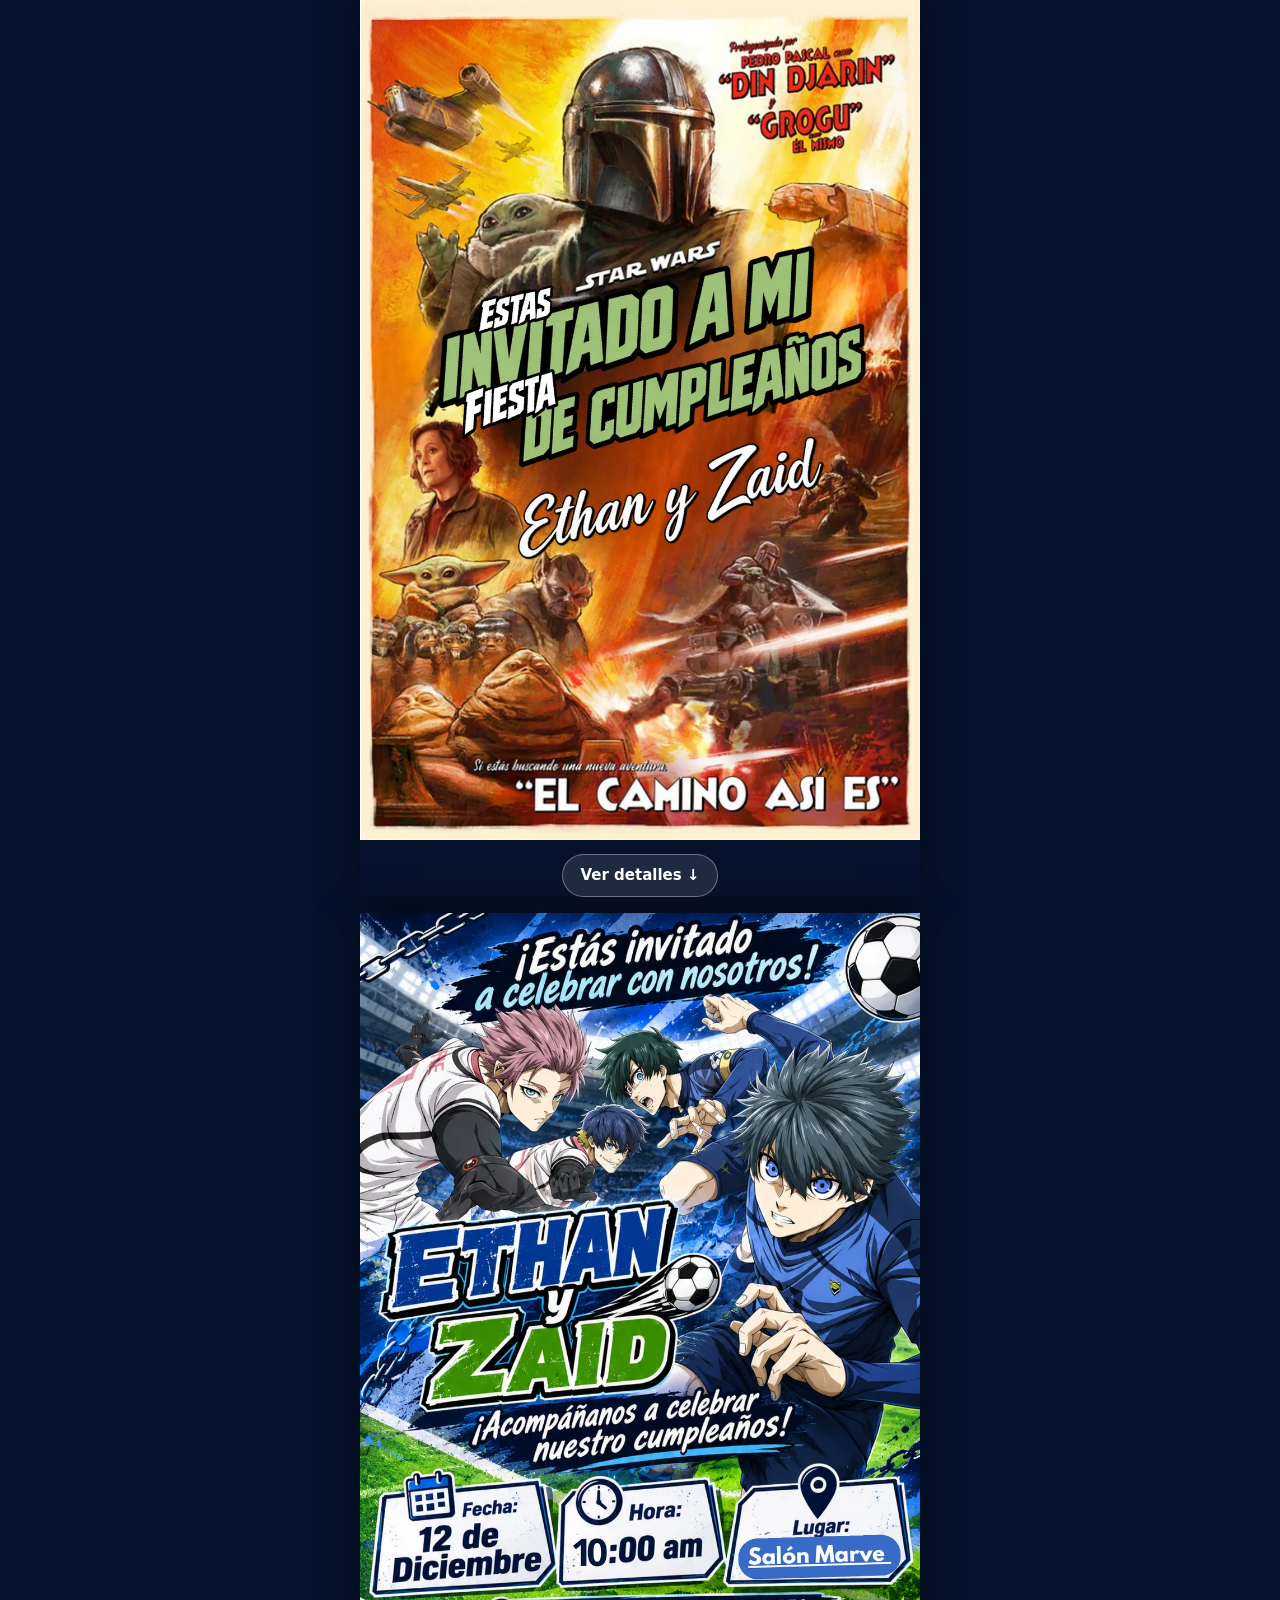
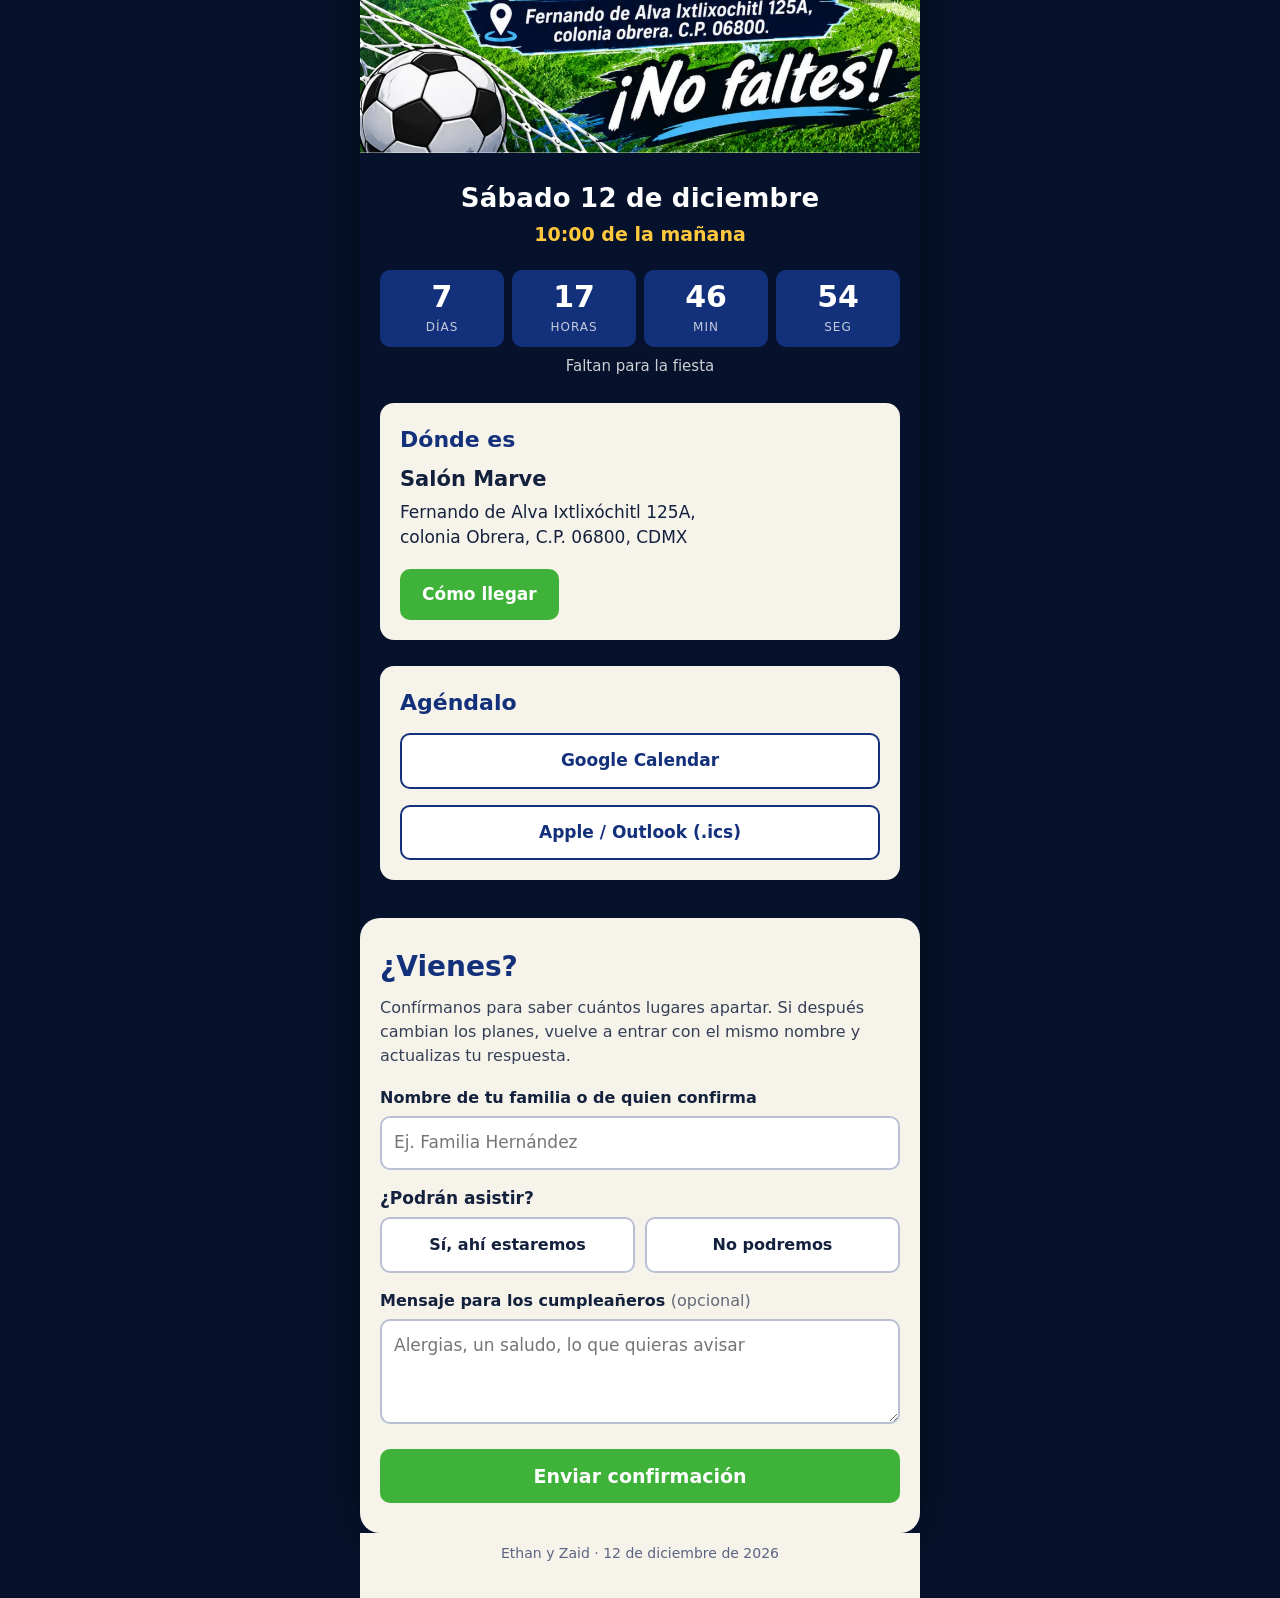
<file: index.html>
<!doctype html>
<html lang="es-MX">
<head>
<meta charset="utf-8">
<meta name="viewport" content="width=device-width, initial-scale=1, viewport-fit=cover">
<title>Cumpleaños de Ethan y Zaid · 12 de diciembre</title>
<meta name="description" content="Ethan y Zaid te invitan a su cumpleaños: sábado 12 de diciembre, 10:00 am, Salón Marve (Col. Obrera, CDMX). Confirma tu asistencia aquí.">
<meta name="theme-color" content="#0a1a3d">
<link rel="canonical" href="https://lalo0790.github.io/cumple-ethan-zaid/">
<meta property="og:type" content="website">
<meta property="og:locale" content="es_MX">
<meta property="og:site_name" content="Cumpleaños de Ethan y Zaid">
<meta property="og:title" content="Estás invitado al cumple de Ethan y Zaid ⚽">
<meta property="og:description" content="Sábado 12 de diciembre, 10:00 am · Salón Marve, Col. Obrera. Entra para confirmar si vienes.">
<meta property="og:url" content="https://lalo0790.github.io/cumple-ethan-zaid/">
<meta property="og:image" content="https://lalo0790.github.io/cumple-ethan-zaid/img/og.jpg">
<meta property="og:image:width" content="1200">
<meta property="og:image:height" content="630">
<meta name="twitter:card" content="summary_large_image">
<meta name="twitter:image" content="https://lalo0790.github.io/cumple-ethan-zaid/img/og.jpg">
<link rel="icon" href="data:image/svg+xml,%3Csvg xmlns='http://www.w3.org/2000/svg' viewBox='0 0 100 100'%3E%3Ctext y='.9em' font-size='90'%3E⚽%3C/text%3E%3C/svg%3E">
<link rel="stylesheet" href="css/style.css">
</head>
<body>

<header class="portada">
  <picture>
    <source srcset="img/invitacion-1.webp" type="image/webp">
    <img src="img/invitacion-1.jpg" width="1000" height="1500" alt="Invitación: Estás invitado a mi fiesta de cumpleaños, Ethan y Zaid. El camino así es." fetchpriority="high">
  </picture>
  <a class="bajar" href="#detalles" aria-label="Ver los detalles">Ver detalles ↓</a>
</header>

<main>
  <section id="detalles" class="bloque">
    <picture>
      <source srcset="img/invitacion-2.webp" type="image/webp">
      <img class="cartel" src="img/invitacion-2.jpg" width="1000" height="1500" alt="Ethan y Zaid te invitan a celebrar su cumpleaños el 12 de diciembre a las 10:00 am en el Salón Marve." loading="lazy">
    </picture>

    <div class="cuando">
      <p class="dia">Sábado 12 de diciembre</p>
      <p class="hora">10:00 de la mañana</p>
    </div>

    <div id="cuenta" class="cuenta" role="timer" aria-live="off">
      <div><b id="c-d">–</b><span>días</span></div>
      <div><b id="c-h">–</b><span>horas</span></div>
      <div><b id="c-m">–</b><span>min</span></div>
      <div><b id="c-s">–</b><span>seg</span></div>
    </div>
    <p id="cuenta-msg" class="cuenta-msg">Faltan para la fiesta</p>

    <div class="lugar">
      <h2>Dónde es</h2>
      <p class="sitio">Salón Marve</p>
      <p>Fernando de Alva Ixtlixóchitl 125A,<br>colonia Obrera, C.P. 06800, CDMX</p>
      <a class="btn" target="_blank" rel="noopener" href="https://www.google.com/maps/search/?api=1&query=Sal%C3%B3n%20Marve%2C%20Fernando%20de%20Alva%20Ixtlixochitl%20125A%2C%20Obrera%2C%2006800%20Ciudad%20de%20M%C3%A9xico">Cómo llegar</a>
    </div>

    <div class="agenda">
      <h2>Agéndalo</h2>
      <div class="dos">
        <a class="btn claro" target="_blank" rel="noopener" href="https://calendar.google.com/calendar/render?action=TEMPLATE&text=Cumplea%C3%B1os%20de%20Ethan%20y%20Zaid&dates=20261212T100000%2F20261212T140000&ctz=America%2FMexico_City&location=Sal%C3%B3n%20Marve%2C%20Fernando%20de%20Alva%20Ixtlixochitl%20125A%2C%20col.%20Obrera%2C%2006800%20CDMX&details=Fiesta%20de%20cumplea%C3%B1os%20de%20Ethan%20y%20Zaid.%20Confirma%20tu%20asistencia%3A%20https%3A%2F%2Flalo0790.github.io%2Fcumple-ethan-zaid%2F">Google Calendar</a>
        <a class="btn claro" href="cumple-ethan-zaid.ics" download>Apple / Outlook (.ics)</a>
      </div>
    </div>
  </section>

  <section id="confirmar" class="bloque form-bloque">
    <h2>¿Vienes?</h2>
    <p class="sub">Confírmanos para saber cuántos lugares apartar. Si después cambian los planes, vuelve a entrar con el mismo nombre y actualizas tu respuesta.</p>

    <form id="rsvp" novalidate>
      <label for="nombre">Nombre de tu familia o de quien confirma</label>
      <input id="nombre" name="nombre" type="text" maxlength="80" autocomplete="name" placeholder="Ej. Familia Hernández" required>

      <fieldset>
        <legend>¿Podrán asistir?</legend>
        <div class="opciones">
          <input type="radio" id="si" name="asiste" value="si"><label for="si">Sí, ahí estaremos</label>
          <input type="radio" id="no" name="asiste" value="no"><label for="no">No podremos</label>
        </div>
      </fieldset>

      <div id="personas" hidden>
        <div class="cuantos">
          <div class="num">
            <label for="adultos">Adultos</label>
            <div class="step"><button type="button" data-t="adultos" data-d="-1" aria-label="Menos adultos">−</button><input id="adultos" type="number" inputmode="numeric" min="0" max="20" value="1"><button type="button" data-t="adultos" data-d="1" aria-label="Más adultos">+</button></div>
          </div>
          <div class="num">
            <label for="ninos">Niños</label>
            <div class="step"><button type="button" data-t="ninos" data-d="-1" aria-label="Menos niños">−</button><input id="ninos" type="number" inputmode="numeric" min="0" max="20" value="0"><button type="button" data-t="ninos" data-d="1" aria-label="Más niños">+</button></div>
          </div>
        </div>
        <p class="nota">Cuéntanos a todos los que vienen contigo, incluyéndote a ti.</p>
      </div>

      <label for="mensaje">Mensaje para los cumpleañeros <span class="op">(opcional)</span></label>
      <textarea id="mensaje" name="mensaje" rows="3" maxlength="300" placeholder="Alergias, un saludo, lo que quieras avisar"></textarea>

      <p id="error" class="error" role="alert" hidden></p>
      <button id="enviar" class="btn grande" type="submit">Enviar confirmación</button>
    </form>

    <div id="gracias" class="gracias" hidden>
      <h3 id="g-titulo"></h3>
      <p id="g-texto"></p>
      <button id="editar" class="btn claro" type="button">Cambiar mi respuesta</button>
    </div>
  </section>
</main>

<footer>
  <p>Ethan y Zaid · 12 de diciembre de 2026</p>
</footer>

<script src="js/app.js"></script>
</body>
</html>
</file>
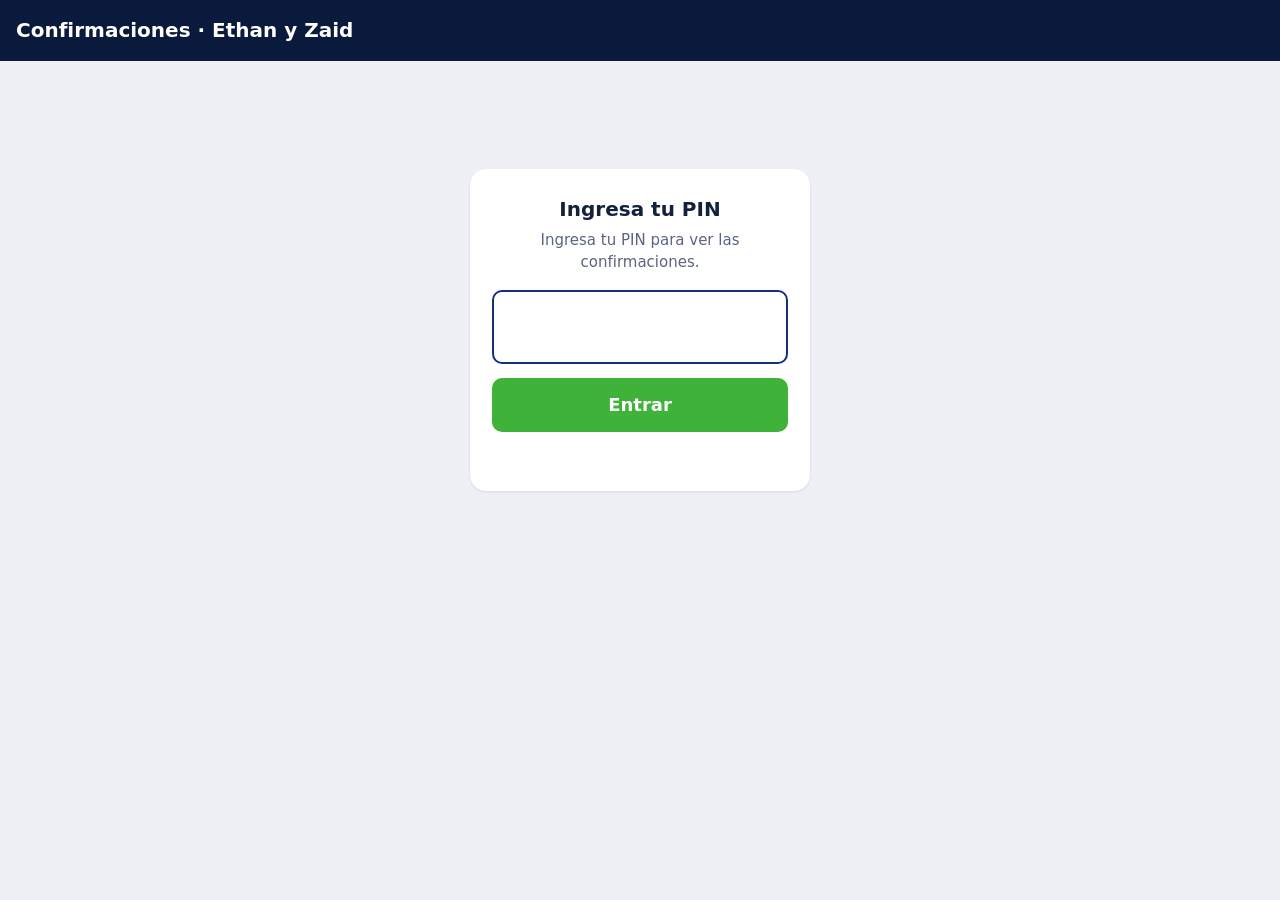
<file: admin.html>
<!doctype html>
<html lang="es-MX">
<head>
<meta charset="utf-8">
<meta name="viewport" content="width=device-width, initial-scale=1">
<meta name="robots" content="noindex,nofollow">
<meta name="referrer" content="no-referrer">
<title>Confirmaciones · Cumple Ethan y Zaid</title>
<style>
*{box-sizing:border-box}
body{margin:0;font:16px/1.45 system-ui,-apple-system,"Segoe UI",Roboto,sans-serif;background:#eef0f6;color:#14213d}
header{background:#0a1a3d;color:#fff;padding:16px 16px 14px}
header h1{margin:0;font-size:20px}
header p{margin:2px 0 0;font-size:14px;opacity:.75}
main{max-width:720px;margin:0 auto;padding:14px}
.tot{display:grid;grid-template-columns:1fr 1fr;gap:10px}
.tot div{background:#fff;border-radius:12px;padding:12px 14px;box-shadow:0 1px 2px rgba(0,0,0,.08)}
.tot b{display:block;font-size:34px;line-height:1.1;font-variant-numeric:tabular-nums}
.tot span{font-size:14px;color:#5b6482}
.tot .grande{grid-column:1/-1;background:#13307a;color:#fff}
.tot .grande span{color:#cfd8f5}
.tot .grande b{font-size:44px}
.barra{display:flex;gap:8px;margin:18px 0 8px;flex-wrap:wrap}
.barra button{font:inherit;font-size:14px;padding:8px 12px;border-radius:99px;border:1.5px solid #13307a;background:#fff;color:#13307a;cursor:pointer}
.barra button.on{background:#13307a;color:#fff}
.barra .der{margin-left:auto}
.fila{background:#fff;border-radius:12px;padding:12px 14px;margin-top:8px;box-shadow:0 1px 2px rgba(0,0,0,.08);display:grid;grid-template-columns:1fr auto;gap:2px 10px}
.fila h3{margin:0;font-size:17px}
.fila .meta{font-size:14px;color:#5b6482}
.fila .msg{grid-column:1/-1;font-size:15px;background:#f3f4f9;border-radius:8px;padding:6px 10px;margin-top:6px}
.tag{font-size:13px;font-weight:700;padding:3px 10px;border-radius:99px;align-self:start;justify-self:end}
.tag.si{background:#dff3dc;color:#1f6b1b}.tag.no{background:#e8eaf2;color:#4b5470}
.fila button{grid-column:1/-1;justify-self:start;margin-top:6px;font:inherit;font-size:13px;color:#a02727;background:none;border:0;padding:0;text-decoration:underline;cursor:pointer}
.pin{max-width:340px;margin:12vh auto 0;padding:26px 22px;background:#fff;border-radius:16px;text-align:center;box-shadow:0 1px 3px rgba(0,0,0,.1)}
.pin h2{margin:0 0 6px;font-size:20px}.pin p{margin:0 0 16px;color:#5b6482;font-size:15px}
.pin input{width:100%;font:inherit;font-size:32px;letter-spacing:.5em;text-align:center;padding:12px 0 12px .5em;border:2px solid #b9c0d4;border-radius:10px;color:#14213d}
.pin input:focus{outline:none;border-color:#13307a}
.pin button{width:100%;margin-top:14px;font:inherit;font-weight:700;font-size:18px;padding:14px;border:0;border-radius:10px;background:#3fb23a;color:#fff;cursor:pointer}
.pin button[disabled]{opacity:.6}
.pin .e{color:#8a1c1c;min-height:1.4em;margin:12px 0 0;font-size:15px}
.salir{float:right;font:inherit;font-size:14px;color:#fff;background:none;border:1.5px solid rgba(255,255,255,.5);border-radius:99px;padding:5px 14px;cursor:pointer}
.vacio,.aviso{text-align:center;color:#5b6482;padding:26px 10px}
.aviso{color:#8a1c1c}
</style>
</head>
<body>
<header><button class="salir" id="salir" hidden>Salir</button><h1>Confirmaciones · Ethan y Zaid</h1><p id="act"></p></header>
<section class="pin" id="pin" hidden><h2>Ingresa tu PIN</h2><p>Ingresa tu PIN para ver las confirmaciones.</p><form id="pf" autocomplete="off"><input id="pi" type="password" inputmode="numeric" pattern="[0-9]*" maxlength="4" autocomplete="one-time-code" aria-label="PIN de 4 dígitos"><button id="pb" type="submit">Entrar</button></form><p class="e" id="pe" role="alert"></p></section>
<main id="m" hidden>
  <div class="tot">
    <div class="grande"><b id="t-total">0</b><span>personas asistirán en total</span></div>
    <div><b id="t-fam">0</b><span id="l-fam">familias que confirman</span></div>
    <div><b id="t-no">0</b><span id="l-no">no asisten</span></div>
    <div><b id="t-ad">0</b><span id="l-ad">adultos</span></div>
    <div><b id="t-ni">0</b><span id="l-ni">niños</span></div>
  </div>
  <div class="barra">
    <button data-f="todos" class="on">Todos</button><button data-f="si">Sí vienen</button><button data-f="no">No vienen</button>
    <button class="der" id="copiar">Copiar lista</button><button id="refrescar">Actualizar</button>
  </div>
  <div id="lista"></div>
</main>
<p id="aviso" class="aviso" hidden></p>
<script>
(function(){
var SB="https://ustkwaeyanwhdoirrpld.supabase.co", KEY="eyJhbGciOiJIUzI1NiIsInR5cCI6IkpXVCJ9.eyJpc3MiOiJzdXBhYmFzZSIsInJlZiI6InVzdGt3YWV5YW53aGRvaXJycGxkIiwicm9sZSI6ImFub24iLCJpYXQiOjE3OTQzNTk0OTcsImV4cCI6MjEwOTkzNTQ5N30.FJS_Sv-CnZc1jwTKP1v6FSQhr7IqIT4tynFz9aMRwQk";
var $=function(i){return document.getElementById(i)};
var pin=""; try{pin=localStorage.getItem("cumple-pin")||""}catch(e){}
var filtro="todos", datos=null, timer=null;
function rpc(fn,body){
  return fetch(SB+"/rest/v1/rpc/"+fn,{method:"POST",headers:{"apikey":KEY,"Authorization":"Bearer "+KEY,"Content-Type":"application/json"},body:JSON.stringify(body)})
   .then(function(r){return r.json().then(function(j){if(!r.ok)throw new Error(j.message||"error");return j;});});
}
function esc(s){return String(s==null?"":s).replace(/[&<>"']/g,function(c){return {"&":"&amp;","<":"&lt;",">":"&gt;",'"':"&quot;","'":"&#39;"}[c]})}
function fecha(s){return new Date(s).toLocaleString("es-MX",{timeZone:"America/Mexico_City",day:"numeric",month:"short",hour:"numeric",minute:"2-digit"})}
function pintar(){
  var r=datos.resumen;
  $("l-fam").textContent=r.familias_confirman===1?"familia que confirma":"familias que confirman";
  $("l-no").textContent=r.no_asisten===1?"no asiste":"no asisten";
  $("l-ad").textContent=r.adultos===1?"adulto":"adultos";
  $("l-ni").textContent=r.ninos===1?"niño":"niños";
  $("t-total").textContent=r.total_asistentes; $("t-fam").textContent=r.familias_confirman; $("t-no").textContent=r.no_asisten;
  $("t-ad").textContent=r.adultos; $("t-ni").textContent=r.ninos;
  var f=datos.filas.filter(function(x){return filtro==="todos"||(filtro==="si")===x.asiste});
  $("lista").innerHTML=f.length?f.map(function(x){
    return '<div class="fila"><h3>'+esc(x.nombre)+'</h3><span class="tag '+(x.asiste?"si":"no")+'">'+(x.asiste?"Sí viene":"No viene")+'</span>'+
     '<div class="meta">'+(x.asiste?x.adultos+" adulto"+(x.adultos===1?"":"s")+" · "+x.ninos+" niño"+(x.ninos===1?"":"s")+" · ":"")+fecha(x.updated_at)+'</div>'+
     (x.mensaje?'<div class="msg">'+esc(x.mensaje)+'</div>':"")+
     '<button data-id="'+x.id+'" data-n="'+esc(x.nombre)+'">Borrar</button></div>';
  }).join(""):'<p class="vacio">'+(datos.filas.length?"No hay respuestas en este filtro.":"Todavía no hay confirmaciones.")+'</p>';
  $("act").textContent="Actualizado "+new Date().toLocaleTimeString("es-MX",{timeZone:"America/Mexico_City",hour:"numeric",minute:"2-digit"});
}
function pedirPin(msg){
  clearInterval(timer); $("m").hidden=true; $("aviso").hidden=true; $("salir").hidden=true; $("act").textContent="";
  $("pin").hidden=false; $("pe").textContent=msg||""; $("pi").value=""; $("pi").focus();
}
function respuesta(j,silencioso){
  if(j&&j.ok){datos=j;$("pin").hidden=true;$("aviso").hidden=true;$("m").hidden=false;$("salir").hidden=false;pintar();return true;}
  if(j&&j.error==="bloqueado"){pedirPin("Demasiados intentos. Espera unos 15 minutos y vuelve a intentar.");}
  else{try{localStorage.removeItem("cumple-pin")}catch(e){} pin=""; pedirPin(silencioso?"":"PIN incorrecto. Inténtalo de nuevo.");}
  return false;
}
function cargar(silencioso){
  if(!pin){pedirPin();return Promise.resolve();}
  return rpc("cumple_lista",{p_pin:pin}).then(function(j){return respuesta(j,silencioso);})
   .catch(function(){$("aviso").hidden=false;$("aviso").textContent="No se pudo cargar. Revisa tu conexión e intenta de nuevo.";});
}
function mantener(){clearInterval(timer);timer=setInterval(function(){if(!document.hidden&&pin)cargar(true)},30000);}
$("pf").addEventListener("submit",function(e){
  e.preventDefault(); var v=$("pi").value.replace(/\D/g,"");
  if(v.length!==4){$("pe").textContent="El PIN tiene 4 números.";return;}
  $("pb").disabled=true; pin=v;
  rpc("cumple_lista",{p_pin:v}).then(function(j){
    if(respuesta(j)){try{localStorage.setItem("cumple-pin",v)}catch(e){} mantener();}
  }).catch(function(){$("pe").textContent="No se pudo conectar. Inténtalo de nuevo.";})
   .then(function(){$("pb").disabled=false;});
});
$("pi").addEventListener("input",function(){this.value=this.value.replace(/\D/g,"");if(this.value.length===4)$("pb").click();});
$("salir").onclick=function(){try{localStorage.removeItem("cumple-pin")}catch(e){} pin=""; datos=null; pedirPin();};
document.querySelectorAll(".barra [data-f]").forEach(function(b){b.onclick=function(){
  document.querySelectorAll(".barra [data-f]").forEach(function(x){x.classList.remove("on")});b.classList.add("on");filtro=b.dataset.f;pintar();};});
$("refrescar").onclick=function(){cargar()};
$("lista").addEventListener("click",function(e){
  var id=e.target.dataset&&e.target.dataset.id; if(!id)return;
  if(!confirm("¿Borrar la respuesta de "+e.target.dataset.n+"?"))return;
  rpc("cumple_borrar",{p_pin:pin,p_id:parseInt(id,10)}).then(function(j){if(j&&j.ok)cargar();else respuesta(j);}).catch(function(){alert("No se pudo borrar.");});
});
$("copiar").onclick=function(){
  if(!datos)return; var r=datos.resumen;
  var t="Confirmaciones Ethan y Zaid\n"+r.familias_confirman+" familias · "+r.adultos+" adultos · "+r.ninos+" niños · "+r.total_asistentes+" personas · "+r.no_asisten+" no asisten\n\n"+
   datos.filas.map(function(x){return (x.asiste?"✔ ":"✘ ")+x.nombre+(x.asiste?" ("+x.adultos+"A, "+x.ninos+"N)":"")}).join("\n");
  (navigator.clipboard?navigator.clipboard.writeText(t):Promise.reject()).then(function(){$("copiar").textContent="Copiado";setTimeout(function(){$("copiar").textContent="Copiar lista"},1500)}).catch(function(){prompt("Copia la lista:",t)});
};
cargar().then(function(){if(pin)mantener();});
})();
</script>
</body>
</html>
</file>
<file: css/style.css>
:root{--azul:#0a1a3d;--azul2:#13307a;--verde:#3fb23a;--oro:#ffc83d;--papel:#f6f3ea;--tinta:#14213d}
*{box-sizing:border-box}
html{scroll-behavior:smooth;-webkit-text-size-adjust:100%}
body{margin:0;background:var(--azul);color:#fff;font:17px/1.5 system-ui,-apple-system,"Segoe UI",Roboto,sans-serif;padding-bottom:env(safe-area-inset-bottom)}
img{display:block;max-width:100%;height:auto}
.portada{position:relative;max-width:560px;margin:0 auto}
.portada img{width:100%}
.bajar{display:block;width:max-content;margin:14px auto 16px;background:rgba(255,255,255,.1);color:#fff;text-decoration:none;font-weight:600;font-size:15px;padding:9px 18px;border-radius:99px;border:1px solid rgba(255,255,255,.35);white-space:nowrap}
main{max-width:560px;margin:0 auto}
.bloque{padding:0 0 8px}
.cartel{width:100%}
.cuando{text-align:center;padding:26px 20px 4px}
.dia{margin:0;font-size:26px;font-weight:800;letter-spacing:.2px}
.hora{margin:2px 0 0;font-size:19px;color:var(--oro);font-weight:600}
.cuenta{display:grid;grid-template-columns:repeat(4,1fr);gap:8px;padding:18px 20px 0}
.cuenta div{background:var(--azul2);border-radius:10px;padding:10px 0 8px;text-align:center}
.cuenta b{display:block;font-size:30px;line-height:1.1;font-variant-numeric:tabular-nums}
.cuenta span{font-size:12px;text-transform:uppercase;letter-spacing:1px;opacity:.75}
.cuenta-msg{text-align:center;margin:8px 0 0;opacity:.8;font-size:15px}
h2{font-size:22px;margin:0 0 8px}
.lugar,.agenda{margin:26px 20px 0;padding:20px;background:var(--papel);color:var(--tinta);border-radius:14px}
.lugar h2,.agenda h2{color:var(--azul2)}
.lugar p{margin:0 0 4px}
.lugar .sitio{font-size:21px;font-weight:800}
.btn{display:inline-block;margin-top:14px;background:var(--verde);color:#fff;text-decoration:none;font-weight:700;font-size:17px;padding:13px 22px;border-radius:10px;border:0;cursor:pointer;text-align:center;font-family:inherit}
.btn:active{transform:translateY(1px)}
.btn.claro{background:#fff;color:var(--azul2);border:2px solid var(--azul2)}
.agenda .dos{display:grid;gap:10px;margin-top:2px}
.agenda .btn{margin-top:6px}
.form-bloque{margin-top:30px;padding:28px 20px 12px;background:var(--papel);color:var(--tinta);border-radius:20px 20px 0 0}
.form-bloque h2{font-size:28px;color:var(--azul2)}
.sub{margin:0 0 18px;font-size:16px;opacity:.85}
form label{display:block;font-weight:700;margin:16px 0 6px;font-size:16px}
input[type=text],textarea,input[type=number]{width:100%;font:inherit;font-size:17px;padding:12px;border:2px solid #b9c0d4;border-radius:10px;background:#fff;color:var(--tinta)}
input:focus,textarea:focus{outline:none;border-color:var(--azul2)}
fieldset{border:0;padding:0;margin:16px 0 0}
legend{font-weight:700;padding:0;margin-bottom:6px}
.opciones{display:grid;grid-template-columns:1fr 1fr;gap:10px}
.opciones input{position:absolute;opacity:0;pointer-events:none}
.opciones label{margin:0;padding:14px 8px;text-align:center;border:2px solid #b9c0d4;border-radius:10px;background:#fff;cursor:pointer;font-weight:600}
#si:checked+label{background:var(--verde);border-color:var(--verde);color:#fff}
#no:checked+label{background:#5b6482;border-color:#5b6482;color:#fff}
#si:focus-visible+label,#no:focus-visible+label{outline:3px solid var(--oro)}
.cuantos{display:grid;grid-template-columns:1fr 1fr;gap:14px}
.step{display:flex}
.step button{width:46px;flex:none;font-size:24px;font-weight:700;border:2px solid var(--azul2);background:#fff;color:var(--azul2);cursor:pointer}
.step button:first-child{border-radius:10px 0 0 10px}
.step button:last-child{border-radius:0 10px 10px 0}
.step input{text-align:center;border-radius:0;border-left:0;border-right:0;padding:12px 2px;min-width:0;-moz-appearance:textfield}
.step input::-webkit-outer-spin-button,.step input::-webkit-inner-spin-button{-webkit-appearance:none}
.nota{font-size:14px;opacity:.75;margin:8px 0 0}
.op{font-weight:400;opacity:.65}
.error{background:#fde7e7;color:#8a1c1c;padding:10px 12px;border-radius:8px;margin:14px 0 0;font-size:15px}
.btn.grande{width:100%;margin:18px 0 18px;font-size:19px;padding:16px}
.btn[disabled]{opacity:.6}
.gracias{text-align:center;padding:10px 0 26px}
.gracias h3{font-size:24px;margin:0 0 8px;color:var(--azul2)}
.gracias p{margin:0}
footer{background:var(--papel);color:#5b6482;text-align:center;padding:10px 20px 34px;font-size:14px;max-width:560px;margin:0 auto}
footer p{margin:0}
@media(min-width:600px){body{background:#06122b}.form-bloque{border-radius:20px}main,.portada{box-shadow:0 0 40px rgba(0,0,0,.4)}}
</file>
